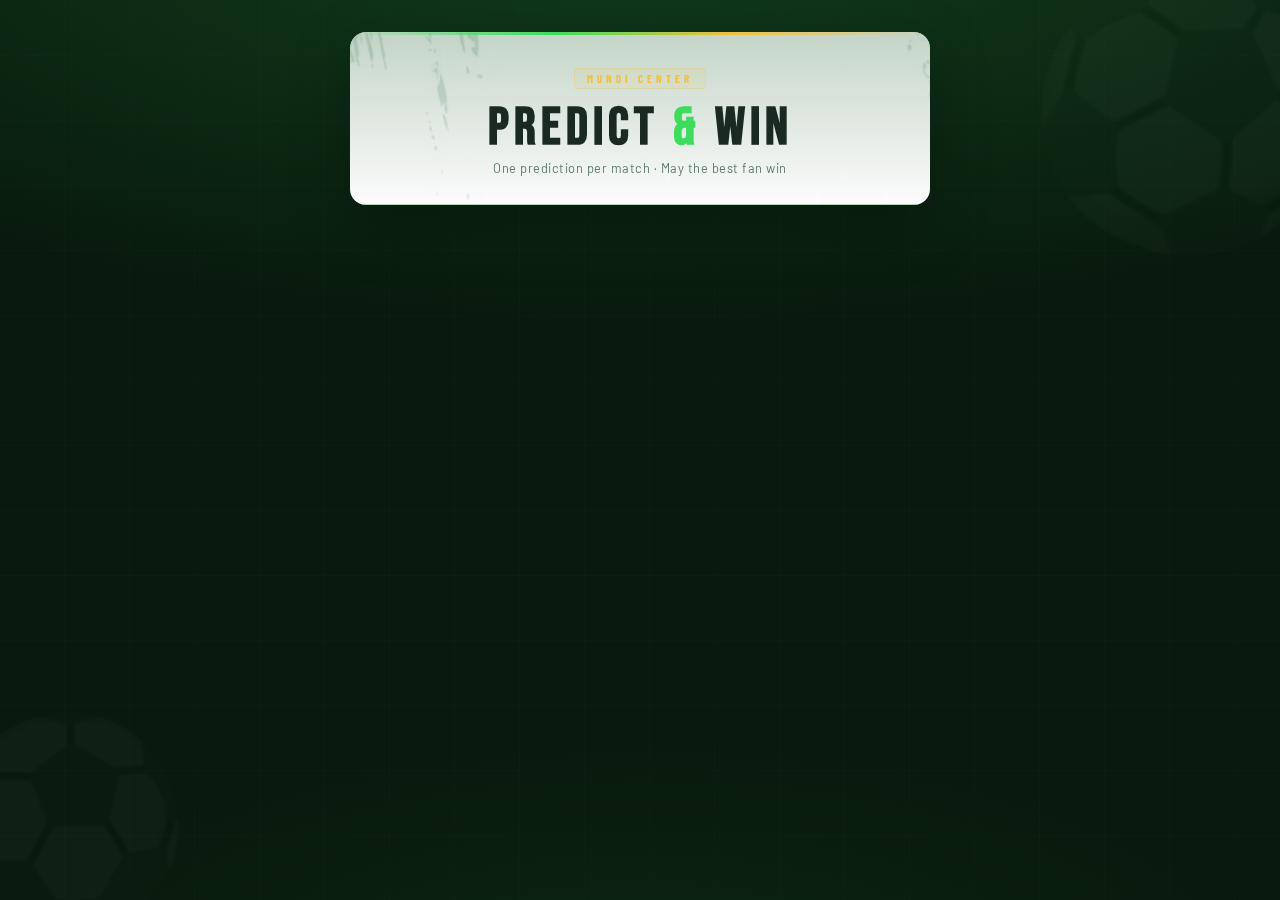
<file: Predict - Win/index.html>
<!DOCTYPE html>
<html lang="en">
  <head>
    <meta charset="UTF-8">
    <meta name="viewport" content="width=device-width, initial-scale=1">
    <title>Mundi Predict & Win</title>
    <link rel="preconnect" href="https://fonts.googleapis.com">
    <link rel="preconnect" href="https://fonts.gstatic.com" crossorigin>
    <link href="https://fonts.googleapis.com/css2?family=Bebas+Neue&family=Barlow:ital,wght@0,400;0,500;0,600;0,700;1,400&family=Barlow+Condensed:wght@500;600;700&display=swap" rel="stylesheet">
    <link rel="stylesheet" href="./styles.css">
  </head>
  <body>
 
    <!-- Background decoration -->
    <div class="bg-deco" aria-hidden="true">
      <div class="bg-ball bg-ball--1">⚽</div>
      <div class="bg-ball bg-ball--2">⚽</div>
    </div>
 
    <div class="container" role="main">
 
      <!-- ── HEADER ── -->
      <header class="header">
        <div class="header__badge">MUNDI CENTER</div>
        <h1 class="header__title">PREDICT <span class="accent">&amp;</span> WIN</h1>
        <!-- matchLabel intentionally removed — match name is admin-only info -->
        <p class="header__subtitle">One prediction per match · May the best fan win</p>
        <div id="countdown" class="countdown" role="timer" aria-live="polite"></div>
      </header>
 
      <!-- ── STATUS: No active match ── -->
      <div id="noMatchMsg" class="status-screen hidden" role="alert">
        <div class="status-screen__icon">⚠️</div>
        <h2 class="status-screen__title">No Match Selected</h2>
        <p class="status-screen__body">Please use the specific link provided to you for this match.</p>
      </div>
 
      <!-- ── STATUS: Already submitted ── -->
      <div id="alreadySubmitted" class="status-screen hidden" role="alert">
        <div class="status-screen__icon">✅</div>
        <h2 class="status-screen__title">You're In!</h2>
        <p class="status-screen__body">Your prediction has been locked in. Check back after the match to see if you won!</p>
        <div class="status-screen__tag">Good luck 🍀</div>
      </div>
 
      <!-- ── STATUS: Predictions closed (match started) ── -->
      <div id="closedMsg" class="status-screen hidden" role="alert">
        <div class="status-screen__icon">⛔</div>
        <h2 class="status-screen__title">Predictions Closed</h2>
        <p class="status-screen__body">The match has started. No more entries are being accepted.</p>
      </div>
 
      <!-- ── STATUS: Match ended / no current match ── -->
      <div id="matchEndedMsg" class="status-screen hidden" role="alert">
        <div class="status-screen__icon">🏁</div>
        <h2 class="status-screen__title">No Active Match</h2>
        <p class="status-screen__body">There is no active prediction window right now. Stay tuned for the next match!</p>
        <div class="status-screen__tag">See you next match 🎯</div>
      </div>
 
      <!-- ── PREDICTION FORM ── -->
      <form id="predictionForm" class="hidden" novalidate>
 
        <!-- Section 1: Your Details -->
        <section class="form-section">
          <h2 class="section-title">
            <span class="section-title__icon">👤</span>Your Details
          </h2>
 
          <div class="field">
            <label class="field__label" for="name">Full Name</label>
            <input class="field__input" type="text" id="name"
              placeholder="e.g. John Doe"
              autocomplete="name" maxlength="100" required>
            <span class="field__error" id="name-error"></span>
          </div>
 
          <div class="field">
            <label class="field__label" for="email">Email Address</label>
            <input class="field__input" type="email" id="email"
              placeholder="e.g. john@email.com"
              autocomplete="email" maxlength="150" required>
            <span class="field__error" id="email-error"></span>
          </div>
 
          <div class="field">
            <label class="field__label" for="phone">Phone Number</label>
            <input class="field__input" type="tel" id="phone"
              placeholder="e.g. +250 781 212 121"
              autocomplete="tel" maxlength="20" required>
            <span class="field__error" id="phone-error"></span>
          </div>
        </section>
 
        <!-- Section 2: The Match -->
        <section class="form-section">
          <h2 class="section-title">
            <span class="section-title__icon">🏟️</span>The Match
          </h2>
          <p class="section-hint">Type in the exact team names you want to predict on.</p>
 
          <div class="teams-row">
            <div class="field">
              <label class="field__label" for="teamA">Home Team</label>
              <input class="field__input" type="text" id="teamA"
                placeholder="e.g. Liverpool" maxlength="60" required>
              <span class="field__error" id="teamA-error"></span>
            </div>
            <div class="vs-badge">VS</div>
            <div class="field">
              <label class="field__label" for="teamB">Away Team</label>
              <input class="field__input" type="text" id="teamB"
                placeholder="e.g. PSG" maxlength="60" required>
              <span class="field__error" id="teamB-error"></span>
            </div>
          </div>
        </section>
 
        <!-- Section 3: First Half -->
        <section class="form-section">
          <h2 class="section-title">
            <span class="section-title__icon">🕐</span>First Half
          </h2>
 
          <div class="field">
            <label class="field__label">Who will be leading at half time?</label>
            <div class="radio-group" role="radiogroup" aria-label="First half leader">
              <label class="radio-card">
                <input type="radio" name="fhLeader" value="home" required>
                <span class="radio-card__inner">
                  <span class="radio-card__dot"></span>
                  <span id="fhHomeLabel" class="radio-card__text">Home Team</span>
                </span>
              </label>
              <label class="radio-card">
                <input type="radio" name="fhLeader" value="away">
                <span class="radio-card__inner">
                  <span class="radio-card__dot"></span>
                  <span id="fhAwayLabel" class="radio-card__text">Away Team</span>
                </span>
              </label>
              <label class="radio-card">
                <input type="radio" name="fhLeader" value="Draw">
                <span class="radio-card__inner">
                  <span class="radio-card__dot"></span>
                  <span class="radio-card__text">Draw</span>
                </span>
              </label>
            </div>
            <span class="field__error" id="fhLeader-error"></span>
          </div>
 
          <div class="field">
            <label class="field__label" for="fhGoals">Total goals in the first half?</label>
            <div class="number-input-wrap">
              <button type="button" class="num-btn"
                data-target="fhGoals" data-action="dec" aria-label="Decrease">−</button>
              <input class="field__input field__input--number"
                type="number" id="fhGoals" value="0" min="0" max="20" required>
              <button type="button" class="num-btn"
                data-target="fhGoals" data-action="inc" aria-label="Increase">+</button>
            </div>
            <span class="field__error" id="fhGoals-error"></span>
          </div>
        </section>
 
        <!-- Section 4: Second Half -->
        <section class="form-section form-section--alt">
          <h2 class="section-title">
            <span class="section-title__icon">🕑</span>Second Half
          </h2>
 
          <div class="field">
            <label class="field__label">Who will be leading at full time?</label>
            <div class="radio-group" role="radiogroup" aria-label="Second half leader">
              <label class="radio-card">
                <input type="radio" name="shLeader" value="home" required>
                <span class="radio-card__inner">
                  <span class="radio-card__dot"></span>
                  <span id="shHomeLabel" class="radio-card__text">Home Team</span>
                </span>
              </label>
              <label class="radio-card">
                <input type="radio" name="shLeader" value="away">
                <span class="radio-card__inner">
                  <span class="radio-card__dot"></span>
                  <span id="shAwayLabel" class="radio-card__text">Away Team</span>
                </span>
              </label>
              <label class="radio-card">
                <input type="radio" name="shLeader" value="Draw">
                <span class="radio-card__inner">
                  <span class="radio-card__dot"></span>
                  <span class="radio-card__text">Draw</span>
                </span>
              </label>
            </div>
            <span class="field__error" id="shLeader-error"></span>
          </div>
 
          <div class="field">
            <label class="field__label" for="shGoals">Total goals in the second half?</label>
            <div class="number-input-wrap">
              <button type="button" class="num-btn"
                data-target="shGoals" data-action="dec" aria-label="Decrease">−</button>
              <input class="field__input field__input--number"
                type="number" id="shGoals" value="0" min="0" max="20" required>
              <button type="button" class="num-btn"
                data-target="shGoals" data-action="inc" aria-label="Increase">+</button>
            </div>
            <span class="field__error" id="shGoals-error"></span>
          </div>
        </section>
 
        <!-- Section 5: Final Result -->
        <section class="form-section">
          <h2 class="section-title">
            <span class="section-title__icon">🏆</span>Final Result
          </h2>
          <p class="section-hint">Who takes the win at the final whistle?</p>
 
          <div class="field">
            <div class="radio-group radio-group--winner"
              role="radiogroup" aria-label="Match winner">
              <label class="radio-card radio-card--large">
                <input type="radio" name="winner" value="home" required>
                <span class="radio-card__inner">
                  <span class="radio-card__dot"></span>
                  <span id="winnerHomeLabel" class="radio-card__text">Home Team</span>
                  <span class="radio-card__sub">Wins</span>
                </span>
              </label>
              <label class="radio-card radio-card--large">
                <input type="radio" name="winner" value="away">
                <span class="radio-card__inner">
                  <span class="radio-card__dot"></span>
                  <span id="winnerAwayLabel" class="radio-card__text">Away Team</span>
                  <span class="radio-card__sub">Wins</span>
                </span>
              </label>
              <label class="radio-card radio-card--large">
                <input type="radio" name="winner" value="Draw">
                <span class="radio-card__inner">
                  <span class="radio-card__dot"></span>
                  <span class="radio-card__text">Draw</span>
                  <span class="radio-card__sub">Full Time</span>
                </span>
              </label>
            </div>
            <span class="field__error" id="winner-error"></span>
          </div>
        </section>
 
        <!-- Submit -->
        <div class="submit-area">
          <button type="submit" id="submitBtn" class="submit-btn">
            <span class="submit-btn__text">Submit My Prediction</span>
            <span class="submit-btn__icon" aria-hidden="true">→</span>
          </button>
          <div id="msg" class="form-msg" role="alert" aria-live="polite"></div>
        </div>
 
      </form>
    </div>
 
    <script src="./script.js"></script>
  </body>
</html>
</file>
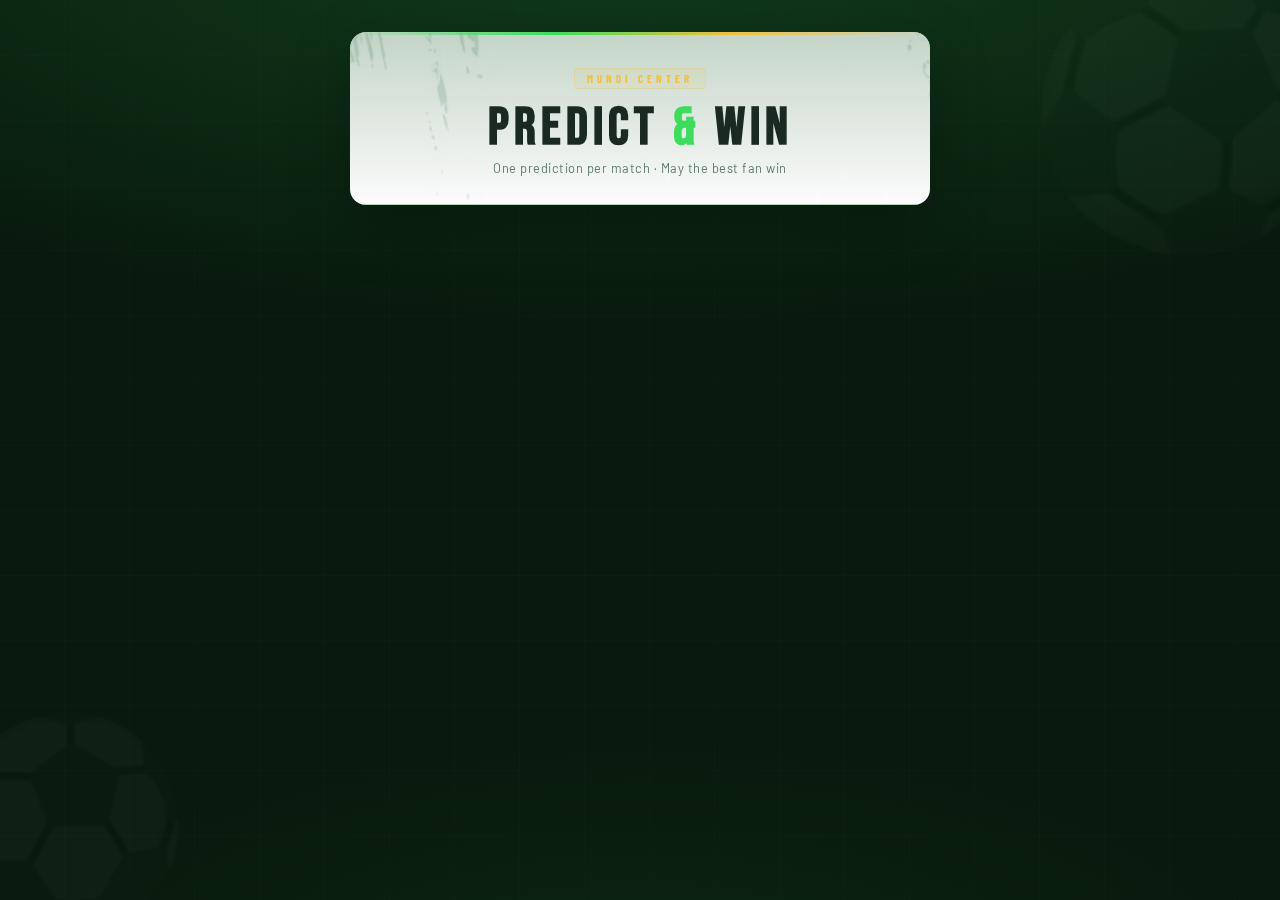
<file: predict-win/index.html>
<!DOCTYPE html>
<html lang="en">
  <head>
    <meta charset="UTF-8">
    <meta name="viewport" content="width=device-width, initial-scale=1">
 
    <!-- FIX ln 8: removed meta[name=theme-color] — not supported by Firefox -->
    <meta name="description" content="Mundi Center — Predict the match result and win!">
 
    <title>Mundi Predict &amp; Win</title>
 
    <link rel="preconnect" href="https://fonts.googleapis.com">
    <link rel="preconnect" href="https://fonts.gstatic.com" crossorigin>
    <link href="https://fonts.googleapis.com/css2?family=Bebas+Neue&family=Barlow:ital,wght@0,400;0,500;0,600;0,700;1,400&family=Barlow+Condensed:wght@500;600;700&display=swap" rel="stylesheet">
    <link rel="stylesheet" href="./styles.css">
  </head>
  <body>
 
    <div class="bg-deco" aria-hidden="true">
      <div class="bg-ball bg-ball--1">⚽</div>
      <div class="bg-ball bg-ball--2">⚽</div>
    </div>
 
    <div class="container" role="main">
 
      <!-- ── HEADER ── -->
      <header class="header">
        <div class="header__badge">MUNDI CENTER</div>
        <h1 class="header__title">PREDICT <span class="accent">&amp;</span> WIN</h1>
 
        <!-- Team names + league set by admin, displayed here -->
        <div id="matchInfo" class="header__match-info hidden">
          <div id="matchLeague" class="header__league"></div>
          <div class="header__teams">
            <span id="headerTeamA"></span>
            <span class="vs">VS</span>
            <span id="headerTeamB"></span>
          </div>
        </div>
 
        <p class="header__subtitle">One prediction per match · May the best fan win</p>
        <div id="countdown" class="countdown" role="timer" aria-live="polite"></div>
      </header>
 
      <!-- ── STATUS: No active match ── -->
      <div id="noMatchMsg" class="status-screen hidden" role="alert">
        <div class="status-screen__icon">⚠️</div>
        <h2 class="status-screen__title">No Active Match</h2>
        <p class="status-screen__body">There is no prediction window open right now. Check back when the next match is announced!</p>
      </div>
 
      <!-- ── STATUS: Already submitted ── -->
      <div id="alreadySubmitted" class="status-screen hidden" role="alert">
        <div class="status-screen__icon">✅</div>
        <h2 class="status-screen__title">You're In!</h2>
        <p class="status-screen__body">Your prediction has been locked in. Check back after the match to see if you won!</p>
        <div class="status-screen__tag">Good luck 🍀</div>
      </div>
 
      <!-- ── STATUS: Predictions closed ── -->
      <div id="closedMsg" class="status-screen hidden" role="alert">
        <div class="status-screen__icon">⛔</div>
        <h2 class="status-screen__title">Predictions Closed</h2>
        <p class="status-screen__body">The match has started. No more entries are being accepted.</p>
      </div>
 
      <!-- ── STATUS: Match ended ── -->
      <div id="matchEndedMsg" class="status-screen hidden" role="alert">
        <div class="status-screen__icon">🏁</div>
        <h2 class="status-screen__title">No Active Match</h2>
        <p class="status-screen__body">There is no active prediction window right now. Stay tuned for the next match!</p>
        <div class="status-screen__tag">See you next match 🎯</div>
      </div>
 
      <!-- ── PREDICTION FORM ── -->
      <form id="predictionForm" class="hidden" novalidate>
 
        <!-- Section 1: Your Details -->
        <section class="form-section">
          <h2 class="section-title">
            <span class="section-title__icon">👤</span>Your Details
          </h2>
 
          <div class="field">
            <label class="field__label" for="name">Full Name</label>
            <input class="field__input" type="text" id="name"
              placeholder="e.g. John Doe"
              autocomplete="name" maxlength="100" required>
            <span class="field__error" id="name-error"></span>
          </div>
 
          <div class="field">
            <label class="field__label" for="email">Email Address</label>
            <input class="field__input" type="email" id="email"
              placeholder="e.g. john@email.com"
              autocomplete="email" maxlength="150" required>
            <span class="field__error" id="email-error"></span>
          </div>
 
          <div class="field">
            <label class="field__label" for="phone">Phone Number</label>
            <input class="field__input" type="tel" id="phone"
              placeholder="e.g. +250 781 212 121"
              autocomplete="tel" maxlength="20" required>
            <span class="field__error" id="phone-error"></span>
          </div>
        </section>
 
        <!-- Section 2: The Match (read-only — set by admin) -->
        <section class="form-section">
          <h2 class="section-title">
            <span class="section-title__icon">🏟️</span>The Match
          </h2>
 
          <!-- Teams displayed from admin data — user cannot edit -->
          <div class="match-display">
            <div class="match-display__team">
              <span class="match-display__team-label">Home</span>
              <div id="displayTeamA" class="match-display__team-name">—</div>
            </div>
            <div class="match-display__vs">VS</div>
            <div class="match-display__team">
              <span class="match-display__team-label">Away</span>
              <div id="displayTeamB" class="match-display__team-name">—</div>
            </div>
          </div>
 
          <!-- Hidden inputs carry team values to the submit handler -->
          <input type="hidden" id="teamA">
          <input type="hidden" id="teamB">
        </section>
 
        <!-- Section 3: First Half -->
        <section class="form-section">
          <h2 class="section-title">
            <span class="section-title__icon">🕐</span>First Half
          </h2>
 
          <div class="field">
            <label class="field__label">Who will be leading at half time?</label>
            <div class="radio-group" role="radiogroup" aria-label="First half leader">
              <label class="radio-card">
                <input type="radio" name="fhLeader" value="home" required>
                <span class="radio-card__inner">
                  <span class="radio-card__dot"></span>
                  <span id="fhHomeLabel" class="radio-card__text">Home Team</span>
                </span>
              </label>
              <label class="radio-card">
                <input type="radio" name="fhLeader" value="away">
                <span class="radio-card__inner">
                  <span class="radio-card__dot"></span>
                  <span id="fhAwayLabel" class="radio-card__text">Away Team</span>
                </span>
              </label>
              <label class="radio-card">
                <input type="radio" name="fhLeader" value="Draw">
                <span class="radio-card__inner">
                  <span class="radio-card__dot"></span>
                  <span class="radio-card__text">Draw</span>
                </span>
              </label>
            </div>
            <span class="field__error" id="fhLeader-error"></span>
          </div>
 
          <div class="field">
            <label class="field__label" for="fhGoals">Total goals in the first half?</label>
            <div class="number-input-wrap">
              <button type="button" class="num-btn"
                data-target="fhGoals" data-action="dec" aria-label="Decrease">−</button>
              <input class="field__input field__input--number"
                type="number" id="fhGoals" value="0" min="0" max="20" required>
              <button type="button" class="num-btn"
                data-target="fhGoals" data-action="inc" aria-label="Increase">+</button>
            </div>
            <span class="field__error" id="fhGoals-error"></span>
          </div>
        </section>
 
        <!-- Section 4: Second Half -->
        <section class="form-section form-section--alt">
          <h2 class="section-title">
            <span class="section-title__icon">🕑</span>Second Half
          </h2>
 
          <div class="field">
            <label class="field__label">Who will be leading at full time?</label>
            <div class="radio-group" role="radiogroup" aria-label="Second half leader">
              <label class="radio-card">
                <input type="radio" name="shLeader" value="home" required>
                <span class="radio-card__inner">
                  <span class="radio-card__dot"></span>
                  <span id="shHomeLabel" class="radio-card__text">Home Team</span>
                </span>
              </label>
              <label class="radio-card">
                <input type="radio" name="shLeader" value="away">
                <span class="radio-card__inner">
                  <span class="radio-card__dot"></span>
                  <span id="shAwayLabel" class="radio-card__text">Away Team</span>
                </span>
              </label>
              <label class="radio-card">
                <input type="radio" name="shLeader" value="Draw">
                <span class="radio-card__inner">
                  <span class="radio-card__dot"></span>
                  <span class="radio-card__text">Draw</span>
                </span>
              </label>
            </div>
            <span class="field__error" id="shLeader-error"></span>
          </div>
 
          <div class="field">
            <label class="field__label" for="shGoals">Total goals in the second half?</label>
            <div class="number-input-wrap">
              <button type="button" class="num-btn"
                data-target="shGoals" data-action="dec" aria-label="Decrease">−</button>
              <input class="field__input field__input--number"
                type="number" id="shGoals" value="0" min="0" max="20" required>
              <button type="button" class="num-btn"
                data-target="shGoals" data-action="inc" aria-label="Increase">+</button>
            </div>
            <span class="field__error" id="shGoals-error"></span>
          </div>
        </section>
 
        <!-- Section 5: Final Result -->
        <section class="form-section">
          <h2 class="section-title">
            <span class="section-title__icon">🏆</span>Final Result
          </h2>
          <p class="section-hint">Who takes the win at the final whistle?</p>
 
          <div class="field">
            <div class="radio-group radio-group--winner"
              role="radiogroup" aria-label="Match winner">
              <label class="radio-card radio-card--large">
                <input type="radio" name="winner" value="home" required>
                <span class="radio-card__inner">
                  <span class="radio-card__dot"></span>
                  <span id="winnerHomeLabel" class="radio-card__text">Home Team</span>
                  <span class="radio-card__sub">Wins</span>
                </span>
              </label>
              <label class="radio-card radio-card--large">
                <input type="radio" name="winner" value="away">
                <span class="radio-card__inner">
                  <span class="radio-card__dot"></span>
                  <span id="winnerAwayLabel" class="radio-card__text">Away Team</span>
                  <span class="radio-card__sub">Wins</span>
                </span>
              </label>
              <label class="radio-card radio-card--large">
                <input type="radio" name="winner" value="Draw">
                <span class="radio-card__inner">
                  <span class="radio-card__dot"></span>
                  <span class="radio-card__text">Draw</span>
                  <span class="radio-card__sub">Full Time</span>
                </span>
              </label>
            </div>
            <span class="field__error" id="winner-error"></span>
          </div>
        </section>
 
        <!-- Submit -->
        <div class="submit-area">
          <button type="submit" id="submitBtn" class="submit-btn">
            <span class="submit-btn__text">Submit My Prediction</span>
            <span class="submit-btn__icon" aria-hidden="true">→</span>
          </button>
          <div id="msg" class="form-msg" role="alert" aria-live="polite"></div>
        </div>
 
      </form>
    </div>
 
    <script src="./script.js?v=3"></script>
  </body>
</html>
</file>
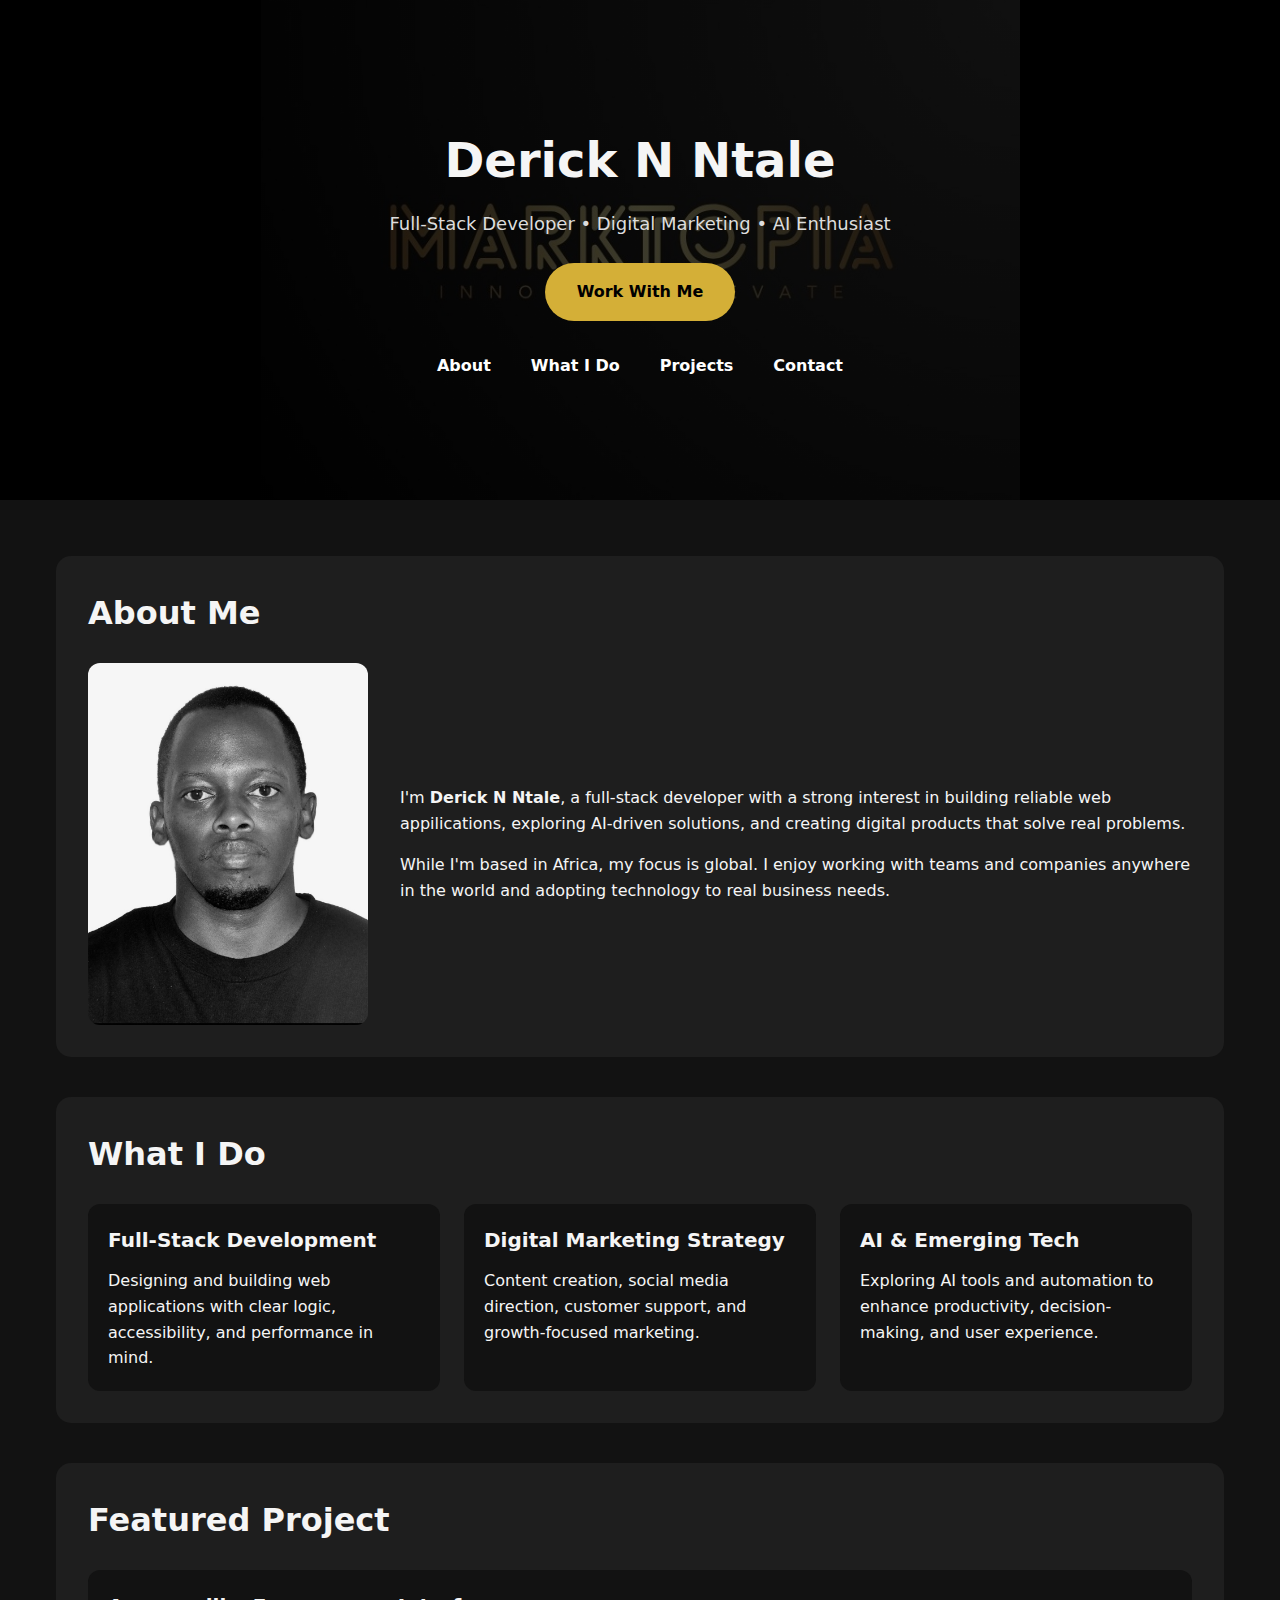
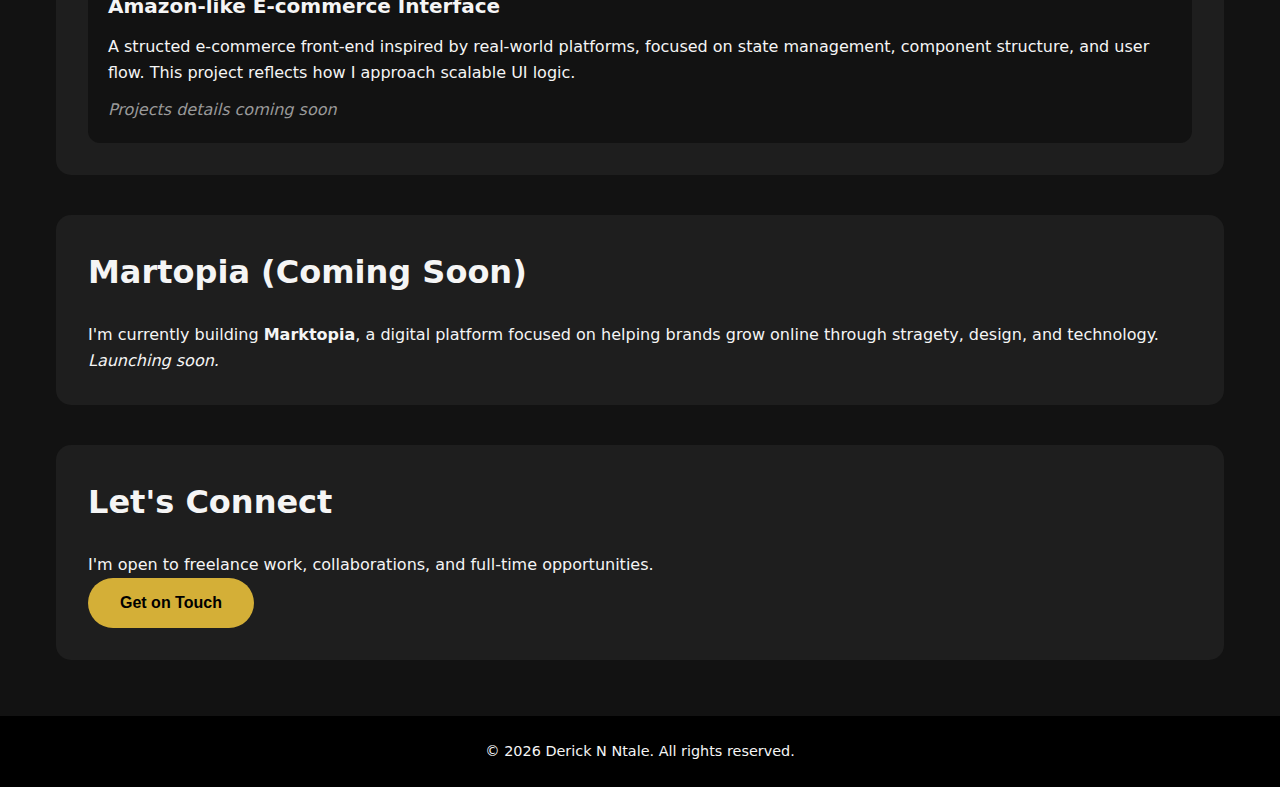
<file: Marktopia.html>
<!DOCTYPE html>
<html lang="en">
<head>
    <meta charset="UTF-8">
    <meta name="viewport" content="width=device-width, initial-scale=1.0">
    <meta name="description" content="Derick Ntale is a Full-Stack developer focused on building reliable web application with real business logic. Based in Africa, working globally.">
    <meta name="author" content="Derick N Ntale">
    
    <meta property="og:title" content="Derick N Ntale | Full-Stack Developer">
    <meta property="og:description" content="Building reliable web application with real business logic. Open to global opportunities.">
    <meta property="og:type" content="website">
    <meta property="og:image" content="images/og-image.jpg">
    
    <title>Derick N Ntale | Full-Stack Developer</title>
    
    <link rel="preload" href="Marktopia.css" as="style">
    <link rel="stylesheet" href="Marktopia.css">
    <link rel="preload" href="images/Profile-pic.jpeg" as="image">
</head>
<body>
    <a href="#main" class="skip-link">Skip to content</a>

    <header class="hero">
        <div class="hero-content">
            <h1>Derick N Ntale</h1>
            <p>Full-Stack Developer • Digital Marketing • AI Enthusiast</p>

            <a href="#contact" class="cta-btn">Work With Me</a>

            <nav aria-label="Primary navigation">
                <ul class="menu">
                    <li><a href="#about">About</a></li>
                    <li><a href="#skills">What I Do</a></li>
                    <li><a href="#projects">Projects</a></li>
                    <li><a href="#contact">Contact</a></li>
                </ul>
            </nav>
        </div>
    </header>

    <main id="main">
        <section id="about">
            <h2>About Me</h2>

            <div class="about-container">
                <img
                    src="images/Profile-pic.jpeg"
                    alt="Derick N Ntale portrait"
                    class="profile-pic"
                    width="350"
                    height="453"
                    loading="lazy"
                >
                <div class="about-text">
                    <p>
                        I'm <strong>Derick N Ntale</strong>, a full-stack developer with a strong interest in building reliable web appilications, exploring AI-driven solutions, and creating digital products that solve real problems.
                    </p>
                    <p>
                        While I'm based in Africa, my focus is global. I enjoy working with teams and companies anywhere in the world and adopting technology to real business needs. 
                    </p>
                </div>
            </div>
        </section>

        <section id="skills">
            <h2>What I Do</h2>

            <div class="card-grid">
                <article class="card">
                    <h3>Full-Stack Development</h3>
                    <p>Designing and building web applications with clear logic, accessibility, and performance in mind.</p>
                </article>

                <article class="card">
                    <h3>Digital Marketing Strategy</h3>
                    <p>Content creation, social media direction, customer support, and growth-focused marketing.</p>
                </article>

                <article class="card">
                    <h3>AI &amp; Emerging Tech</h3>
                    <p>Exploring AI tools and automation to enhance productivity, decision-making, and user experience.</p>
                </article>
            </div>
        </section>

        <section id="projects">
            <h2>Featured Project</h2>

            <article class="card">
                <h3>Amazon-like E-commerce Interface</h3>
                <p>
                    A structed e-commerce front-end inspired by real-world platforms, focused on state management, component structure, and user flow. This project reflects how I approach scalable UI logic.
                </p>

                <p>
                    <span class="coming-soon">
                        Projects details coming soon
                    </span>
                </p>
            </article>
        </section>

        <section id="marktopia">
            <h2>Martopia (Coming Soon)</h2>
            <p>
                I'm currently building <strong>Marktopia</strong>, a digital platform focused on helping brands grow online through stragety, design, and technology.
            </p>
            <p><em>Launching soon.</em></p>
        </section>

        <section id="contact">
            <h2>Let's Connect</h2>
            <p> I'm open to freelance work, collaborations, and full-time opportunities.</p>

            <button class="contact-cta" id="contact-toggle" aria-expanded="false" aria-controls="contact-details">
                Get on Touch
            </button>

            <div class="contact-details" id="contact-details" aria-hidden="true">
                <p>Tel: <a href="tel:+250786864031">+250786864031</a></p>
                <p>Email: <a href="mailto:ntalenderick@gmail.com">ntalenderick@gmail.com</a></p>
                <p>GitHub: <a href="https://github.com/Der324" target="_blank" rel="noopener noreferrer">github.com/Der324</a></p>
            </div>
        </section>
    </main>

    <footer>
        <p>&copy; 2026 Derick N Ntale. All rights reserved.</p>
    </footer>

    <script src="theme.js" defer></script>
</body>
</html>
</file>
<file: Predict - Win/styles.css>
@import url('https://fonts.googleapis.com/css2?family=Bebas+Neue&family=Barlow:ital,wght@0,400;0,500;0,600;0,700;1,400&family=Barlow+Condensed:wght@500;600;700&display=swap');
 
/* ════════════════════════════════════════
   CSS VARIABLES
════════════════════════════════════════ */
:root {
  --pitch-dark:    #081a0d;
  --pitch-deep:    #0c2613;
  --pitch-mid:     #113318;
  --pitch-green:   #1a5c2a;
  --accent-lime:   #3ddc5c;
  --accent-gold:   #f0c040;
  --accent-white:  #eef5ee;
  --text-body:     #c8deca;
  --text-muted:    #7aab82;
  --text-dim:      #4d7554;
  --border-faint:  rgba(61, 220, 92, 0.1);
  --border-mid:    rgba(61, 220, 92, 0.22);
  --border-strong: rgba(61, 220, 92, 0.45);
  --glow-lime:     rgba(61, 220, 92, 0.18);
  --glow-gold:     rgba(240, 192, 64, 0.18);
  --error-red:     #ff5a5a;
  --radius-sm:     6px;
  --radius-md:     10px;
  --radius-lg:     16px;
  --transition:    0.22s ease;
}
 
/* ════════════════════════════════════════
   RESET & BASE
════════════════════════════════════════ */
*, *::before, *::after {
  margin: 0;
  padding: 0;
  box-sizing: border-box;
}
 
html { scroll-behavior: smooth; }
 
body {
  font-family: 'Barlow', sans-serif;
  font-size: 15px;
  background-color: var(--pitch-dark);
  background-image:
    radial-gradient(ellipse 130% 70% at 50% -10%,
      rgba(26, 92, 42, 0.55) 0%, transparent 65%),
    radial-gradient(ellipse 90% 50% at 50% 110%,
      rgba(17, 51, 24, 0.4) 0%, transparent 55%),
    repeating-linear-gradient(
      0deg,
      transparent, transparent 64px,
      rgba(255, 255, 255, 0.013) 64px,
      rgba(255, 255, 255, 0.013) 65px),
    repeating-linear-gradient(
      90deg,
      transparent, transparent 64px,
      rgba(255, 255, 255, 0.013) 64px,
      rgba(255, 255, 255, 0.013) 65px);
  color: var(--text-body);
  min-height: 100vh;
  display: flex;
  align-items: flex-start;
  justify-content: center;
  padding: 32px 16px 64px;
  position: relative;
  overflow-x: hidden;
}
 
/* ════════════════════════════════════════
   BACKGROUND DECORATION
════════════════════════════════════════ */
.bg-deco {
  position: fixed;
  inset: 0;
  pointer-events: none;
  z-index: 0;
  overflow: hidden;
}
 
.bg-ball {
  position: absolute;
  font-size: 260px;
  opacity: 0.028;
  filter: blur(1px);
  user-select: none;
}
 
.bg-ball--1 {
  top: -60px;
  right: -70px;
  transform: rotate(15deg);
}
 
.bg-ball--2 {
  bottom: -40px;
  left: -60px;
  transform: rotate(-20deg);
  font-size: 200px;
}
 
/* ════════════════════════════════════════
   CONTAINER  (single definition — no duplicate)
════════════════════════════════════════ */
.container {
  color: #1f2f26;
  position: relative;
  z-index: 1;
  width: 100%;
  max-width: 580px;

  background:   linear-gradient(rgba(255,255,255,0.75), rgba(255,255,255,0.75)),
  url("./images/brush-bg.jpg") center/cover no-repeat;
    

  border-radius: var(--radius-lg);
  overflow: hidden;

  box-shadow:
    0 20px 60px rgba(0, 0, 0, 0.25),
    inset 0 1px 0 rgba(255,255,255,0.6);

  animation: slideUp 0.5s cubic-bezier(0.22, 1, 0.36, 1) both;
}
/* ════════════════════════════════════════
   HEADER
════════════════════════════════════════ */
.header {
  text-align: center;
  padding: 36px 40px 28px;
  position: relative;
  background: linear-gradient(
    180deg, rgba(26, 92, 42, 0.25) 0%, transparent 100%);
  border-bottom: 1px solid var(--border-faint);
}
 
.header::before {
  content: '';
  position: absolute;
  top: 0; left: 0; right: 0;
  height: 3px;
  background: linear-gradient(
    90deg,
    transparent,
    var(--accent-lime) 35%,
    var(--accent-gold) 65%,
    transparent);
  border-radius: var(--radius-lg) var(--radius-lg) 0 0;
}
 
.header__badge {
  display: inline-block;
  font-family: 'Barlow Condensed', sans-serif;
  font-size: 0.68rem;
  font-weight: 700;
  letter-spacing: 4px;
  color: var(--accent-gold);
  background: rgba(240, 192, 64, 0.1);
  border: 1px solid rgba(240, 192, 64, 0.25);
  border-radius: 3px;
  padding: 3px 12px;
  margin-bottom: 12px;
  text-transform: uppercase;
}
 
.header__title {
  font-family: 'Bebas Neue', sans-serif;
  font-size: 3.4rem;
  letter-spacing: 5px;
  color: #1a2a22;
  line-height: 1;
  text-shadow: none;
}
 
.header__title .accent { color: var(--accent-lime); }
 
.header__match {
  font-family: 'Barlow Condensed', sans-serif;
  font-size: 1.05rem;
  font-weight: 700;
  letter-spacing: 3px;
  text-transform: uppercase;
  color: #2e7d32;
  margin-top: 8px;
  min-height: 1.4em;
  text-shadow: none;
}
 
.header__subtitle {
  color: #5f7c6c;
  font-size: 0.8rem;
  letter-spacing: 0.5px;
  margin-top: 5px;
}
 
/* ── Countdown (fully styled — was missing before) ── */
.countdown {
  display: inline-flex;
  align-items: center;
  gap: 6px;
  font-family: 'Barlow Condensed', sans-serif;
  font-size: 0.88rem;
  font-weight: 700;
  letter-spacing: 1.5px;
  color: var(--accent-lime);
  background: rgba(61, 220, 92, 0.07);
  border: 1px solid var(--border-mid);
  border-radius: var(--radius-sm);
  padding: 6px 16px;
  margin-top: 14px;
  text-shadow: 0 0 10px rgba(61, 220, 92, 0.5);
  animation: timerPulse 2s ease-in-out infinite;
}
 
.countdown:empty { display: none; }
 
@keyframes timerPulse {
  0%, 100% { opacity: 1; box-shadow: 0 0 0 0 rgba(61, 220, 92, 0); }
  50%       { opacity: 0.75; box-shadow: 0 0 14px 2px rgba(61, 220, 92, 0.1); }
}
 
/* ════════════════════════════════════════
   STATUS SCREENS
════════════════════════════════════════ */
.status-screen {
  display: flex;
  flex-direction: column;
  align-items: center;
  text-align: center;
  padding: 56px 40px 60px;
  gap: 12px;
}
 
.status-screen__icon {
  font-size: 3.8rem;
  filter: drop-shadow(0 0 16px rgba(61, 220, 92, 0.35));
}
 
.status-screen__title {
  font-family: 'Bebas Neue', sans-serif;
  font-size: 2.1rem;
  letter-spacing: 3px;
  color: #2e7d32;
}
 
.status-screen__body {
  color: #5f7c6c;
  font-size: 0.9rem;
  line-height: 1.65;
  max-width: 300px;
}
 
.status-screen__tag {
  font-family: 'Barlow Condensed', sans-serif;
  font-size: 0.85rem;
  font-weight: 600;
  letter-spacing: 2px;
  color: var(--accent-gold);
  background: rgba(240, 192, 64, 0.08);
  border: 1px solid rgba(240, 192, 64, 0.2);
  border-radius: var(--radius-sm);
  padding: 5px 16px;
  margin-top: 6px;
}
.field_input {
  background: #ffffff;
  color: #1c2b22;
  border: 1px solid #dce5dc;
}
 
/* ════════════════════════════════════════
   FORM
════════════════════════════════════════ */
#predictionForm { padding: 8px 36px 36px; }
 
.form-section {
  padding: 24px 0;
  border-bottom: 1px solid var(--border-faint);
  animation: fadeSection 0.4s ease both;
}
 
.form-section:last-of-type { border-bottom: none; }
 
.form-section--alt {
  background: rgba(61, 220, 92, 0.02);
  margin: 0 -36px;
  padding: 24px 36px;
  border-top: 1px solid var(--border-faint);
  border-bottom: 1px solid var(--border-faint);
}
 
@keyframes fadeSection {
  from { opacity: 0; transform: translateY(10px); }
  to   { opacity: 1; transform: translateY(0); }
}
 
.section-title {
  display: flex;
  align-items: center;
  gap: 10px;
  font-family: 'Barlow Condensed', sans-serif;
  font-size: 0.8rem;
  font-weight: 700;
  letter-spacing: 3px;
  text-transform: uppercase;
  color: var(--accent-lime);
  margin-bottom: 18px;
}
 
.section-title__icon { font-size: 1.1rem; }
 
.section-title::after {
  content: '';
  flex: 1;
  height: 1px;
  background: linear-gradient(90deg, var(--border-mid), transparent);
}
 
.section-hint {
  font-size: 0.8rem;
  color: var(--text-dim);
  font-style: italic;
  margin-top: -10px;
  margin-bottom: 14px;
}
 
/* ════════════════════════════════════════
   FIELDS & INPUTS
════════════════════════════════════════ */
.field { margin-bottom: 14px; }
.field:last-child { margin-bottom: 0; }
 
.field__label {
  display: block;
  font-size: 0.75rem;
  font-weight: 600;
  letter-spacing: 1px;
  text-transform: uppercase;
  color: #5f7c6c;
  margin-bottom: 7px;
}
 
.field__input {
  width: 100%;
  padding: 12px 15px;
  background: #ffffff;
  border: 1px solid #d6e2d8;
  border-radius: var(--radius-sm);
  color: #1f2f26;
  font-family: 'Barlow', sans-serif;
  font-size: 0.95rem;
  transition:
    border-color var(--transition),
    box-shadow var(--transition),
    background var(--transition);
  outline: none;
  -webkit-appearance: none;
}
 
.field__input::placeholder {
  color: var(--text-dim);
  font-style: italic;
}
 
.field__input:hover:not(:focus) {
  border-color: rgba(61, 220, 92, 0.28);
}
 
.field__input:focus {
  border-color: #3ddc5c;
  background: #ffffff;
  box-shadow: 0 0 0 3px rgba(61, 220, 92, 0.15);
}
 
.field__input.is-error {
  border-color: var(--error-red);
  box-shadow: 0 0 0 3px rgba(255, 90, 90, 0.1);
}
 
.field__error {
  display: block;
  font-size: 0.73rem;
  color: var(--error-red);
  margin-top: 5px;
  min-height: 1em;
  font-weight: 500;
  letter-spacing: 0.3px;
}
 
/* ════════════════════════════════════════
   TEAMS ROW
════════════════════════════════════════ */
.teams-row {
  display: grid;
  grid-template-columns: 1fr auto 1fr;
  align-items: end;
  gap: 12px;
}
 
.vs-badge {
  font-family: 'Bebas Neue', sans-serif;
  font-size: 1.5rem;
  letter-spacing: 2px;
  color: var(--accent-gold);
  text-align: center;
  padding-bottom: 11px;
  text-shadow: 0 0 14px var(--glow-gold);
}
 
/* ════════════════════════════════════════
   RADIO CARDS
════════════════════════════════════════ */
.radio-group {
  display: flex;
  gap: 8px;
  flex-wrap: wrap;
}
 
.radio-group--winner { gap: 10px; }
 
.radio-card {
  flex: 1;
  min-width: 90px;
  cursor: pointer;
}
 
/* Hide native radio visually */
.radio-card input[type="radio"] {
  position: absolute;
  opacity: 0;
  width: 0;
  height: 0;
}
 
.radio-card__inner {
  display: flex;
  align-items: center;
  gap: 8px;
  padding: 11px 13px;
  background: #ffffff;
  border: 1px solid #d6e2d8;
  border-radius: var(--radius-sm);
  transition: all var(--transition);
  cursor: pointer;
  position: relative;
  overflow: hidden;
  user-select: none;
}
 
.radio-card__inner::after {
  content: '';
  position: absolute;
  inset: 0;
  background: linear-gradient(135deg, rgba(61, 220, 92, 0.06), transparent);
  opacity: 0;
  transition: opacity var(--transition);
}
 
.radio-card:hover .radio-card__inner {
  border-color: #3ddc5c;
  background: #f5faf6;
}
 
.radio-card:hover .radio-card__inner::after { opacity: 1; }
 
.radio-card__dot {
  width: 14px;
  height: 14px;
  border-radius: 50%;
  border: 2px solid rgba(61, 220, 92, 0.35);
  flex-shrink: 0;
  transition: all var(--transition);
  position: relative;
}
 
.radio-card__dot::after {
  content: '';
  position: absolute;
  top: 50%; left: 50%;
  width: 6px; height: 6px;
  border-radius: 50%;
  background: var(--accent-lime);
  transform: translate(-50%, -50%) scale(0);
  transition: transform 0.2s cubic-bezier(0.34, 1.56, 0.64, 1);
}
 
.radio-card__text {
  font-size: 0.85rem;
  font-weight: 600;
  color: #2c3e35;
  transition: color var(--transition);
  line-height: 1.2;
}
 
.radio-card__sub {
  font-size: 0.68rem;
  color: #7a9b88;
  letter-spacing: 0.5px;
  margin-left: auto;
  font-style: italic;
}
 
/* ── Checked state ── */
.radio-card input:checked + .radio-card__inner {
  border-color: #3ddc5c;
  background: #e8f7ed;
  box-shadow:
    0 0 14px rgba(61, 220, 92, 0.12),
    inset 0 1px 0 rgba(61, 220, 92, 0.08);
}
 
.radio-card input:checked + .radio-card__inner .radio-card__dot {
  border-color: var(--accent-lime);
  box-shadow: 0 0 6px rgba(61, 220, 92, 0.4);
}
 
.radio-card input:checked + .radio-card__inner .radio-card__dot::after {
  transform: translate(-50%, -50%) scale(1);
}
 
.radio-card input:checked + .radio-card__inner .radio-card__text {
  color: var(--accent-lime);
}
 
/* ── Large winner cards ── */
.radio-card--large .radio-card__inner {
  flex-direction: column;
  align-items: flex-start;
  gap: 4px;
  padding: 14px 16px;
}
 
.radio-card--large .radio-card__sub { margin-left: 0; font-size: 0.72rem; }
 
/* ════════════════════════════════════════
   NUMBER STEPPER
════════════════════════════════════════ */
.number-input-wrap {
  display: flex;
  align-items: center;
  max-width: 180px;
}
 
.num-btn {
  width: 40px;
  height: 44px;
  background: #f1f6f2;
  border: 1px solid #cfe3d5;
  color: #2e7d32;
  font-size: 1.3rem;
  font-weight: 700;
  cursor: pointer;
  transition: all var(--transition);
  flex-shrink: 0;
  display: flex;
  align-items: center;
  justify-content: center;
  line-height: 1;
}
 
.num-btn:first-child {
  border-radius: var(--radius-sm) 0 0 var(--radius-sm);
  border-right: none;
}
 
.num-btn:last-child {
  border-radius: 0 var(--radius-sm) var(--radius-sm) 0;
  border-left: none;
}
 
.num-btn:hover {
  background: #e3f3e9;
  color: #1b5e20;
}
 
.num-btn:active {
  background: rgba(61, 220, 92, 0.24);
  transform: scale(0.95);
}
 
.field__input--number {
  width: 80px;
  text-align: center;
  border-radius: 0;
  border-left: none;
  border-right: none;
  font-size: 1.1rem;
  font-weight: 700;
  padding: 12px 8px;
  -moz-appearance: textfield;
}
 
.field__input--number::-webkit-outer-spin-button,
.field__input--number::-webkit-inner-spin-button {
  -webkit-appearance: none;
}
 
/* ════════════════════════════════════════
   SUBMIT AREA
════════════════════════════════════════ */
.submit-area { padding-top: 28px; }
 
.submit-btn {
  width: 100%;
  display: flex;
  align-items: center;
  justify-content: center;
  gap: 10px;
  padding: 16px 24px;
  background: linear-gradient(135deg, var(--accent-lime) 0%, #2acc46 100%);
  color: #061a0a;
  font-family: 'Bebas Neue', sans-serif;
  font-size: 1.25rem;
  letter-spacing: 4px;
  border: none;
  border-radius: var(--radius-md);
  cursor: pointer;
  transition: all var(--transition);
  position: relative;
  overflow: hidden;
  box-shadow:
    0 4px 24px rgba(61, 220, 92, 0.28),
    inset 0 1px 0 rgba(255, 255, 255, 0.15);
}
 
/* Shimmer sweep on hover */
.submit-btn::before {
  content: '';
  position: absolute;
  top: 0;
  left: -100%;
  width: 60%;
  height: 100%;
  background: linear-gradient(
    90deg, transparent, rgba(255, 255, 255, 0.18), transparent);
  transform: skewX(-15deg);
  transition: left 0.5s ease;
}
 
.submit-btn:hover:not(:disabled)::before { left: 150%; }
 
.submit-btn:hover:not(:disabled) {
  background: linear-gradient(135deg, #52e86e 0%, var(--accent-lime) 100%);
  box-shadow:
    0 6px 32px rgba(61, 220, 92, 0.4),
    inset 0 1px 0 rgba(255, 255, 255, 0.2);
  transform: translateY(-2px);
}
 
.submit-btn:active:not(:disabled) {
  transform: translateY(0);
  box-shadow: 0 2px 12px rgba(61, 220, 92, 0.2);
}
 
.submit-btn:disabled {
  opacity: 0.45;
  cursor: not-allowed;
  transform: none;
}
 
.submit-btn__icon {
  font-size: 1.1rem;
  transition: transform var(--transition);
}
 
.submit-btn:hover:not(:disabled) .submit-btn__icon {
  transform: translateX(4px);
}
 
/* ── Form message ── */
.form-msg {
  margin-top: 14px;
  min-height: 20px;
  text-align: center;
  font-size: 0.88rem;
  font-weight: 600;
  letter-spacing: 0.3px;
  border-radius: var(--radius-sm);
  transition: all var(--transition);
}
 
.form-msg:not(:empty) { padding: 10px 16px; }
 
.form-msg.success {
  color: var(--accent-lime);
  background: rgba(61, 220, 92, 0.08);
  border: 1px solid rgba(61, 220, 92, 0.2);
}
 
.form-msg.error {
  color: var(--error-red);
  background: rgba(255, 90, 90, 0.08);
  border: 1px solid rgba(255, 90, 90, 0.2);
}
 
/* ════════════════════════════════════════
   UTILITY
════════════════════════════════════════ */
.hidden { display: none !important; }
 
/* ════════════════════════════════════════
   SCROLLBAR
════════════════════════════════════════ */
::-webkit-scrollbar { width: 5px; }
::-webkit-scrollbar-track { background: var(--pitch-dark); }
::-webkit-scrollbar-thumb { background: var(--pitch-green); border-radius: 3px; }
::-webkit-scrollbar-thumb:hover { background: var(--accent-lime); }
 
/* ════════════════════════════════════════
   RESPONSIVE
════════════════════════════════════════ */
@media (max-width: 600px) {
  body { padding: 0 0 40px; }
 
  .container {
    border-radius: 0;
    border-left: none;
    border-right: none;
    min-height: 100vh;
  }
 
  .header { padding: 28px 24px 22px; }
  .header__title { font-size: 2.6rem; }
 
  #predictionForm { padding: 8px 20px 28px; }
 
  .form-section--alt {
    background: rgba(0,0,0,0.03);
    margin: 0 -20px;
    padding: 22px 20px;
  }
 
  .teams-row { grid-template-columns: 1fr; }
  .vs-badge  { padding: 6px 0; text-align: center; }
 
  .radio-group  { gap: 6px; }
  .radio-card   { min-width: 80px; }
 
  .submit-btn   { font-size: 1.1rem; padding: 15px 20px; }
  .status-screen { padding: 44px 24px 48px; }
}
 
@media (max-width: 360px) {
  .header__title  { font-size: 2.1rem; letter-spacing: 3px; }
  .radio-card__text { font-size: 0.78rem; }
}
</file>
<file: predict-win/styles.css>
@import url('https://fonts.googleapis.com/css2?family=Bebas+Neue&family=Barlow:ital,wght@0,400;0,500;0,600;0,700;1,400&family=Barlow+Condensed:wght@500;600;700&display=swap');
 
/* ════════════════════════════════════════
   CSS VARIABLES
════════════════════════════════════════ */
:root {
  --pitch-dark:    #081a0d;
  --pitch-deep:    #0c2613;
  --pitch-mid:     #113318;
  --pitch-green:   #1a5c2a;
  --accent-lime:   #3ddc5c;
  --accent-gold:   #f0c040;
  --accent-white:  #eef5ee;
  --text-body:     #c8deca;
  --text-muted:    #7aab82;
  --text-dim:      #4d7554;
  --border-faint:  rgba(61, 220, 92, 0.1);
  --border-mid:    rgba(61, 220, 92, 0.22);
  --border-strong: rgba(61, 220, 92, 0.45);
  --glow-lime:     rgba(61, 220, 92, 0.18);
  --glow-gold:     rgba(240, 192, 64, 0.18);
  --error-red:     #ff5a5a;
  --radius-sm:     6px;
  --radius-md:     10px;
  --radius-lg:     16px;
  --transition:    0.22s ease;
}
 
/* ════════════════════════════════════════
   RESET & BASE
════════════════════════════════════════ */
*, *::before, *::after {
  margin: 0;
  padding: 0;
  box-sizing: border-box;
}
 
html { scroll-behavior: smooth; }
 
body {
  font-family: 'Barlow', sans-serif;
  font-size: 15px;
  background-color: var(--pitch-dark);
  background-image:
    radial-gradient(ellipse 130% 70% at 50% -10%,
      rgba(26, 92, 42, 0.55) 0%, transparent 65%),
    radial-gradient(ellipse 90% 50% at 50% 110%,
      rgba(17, 51, 24, 0.4) 0%, transparent 55%),
    repeating-linear-gradient(
      0deg,
      transparent, transparent 64px,
      rgba(255, 255, 255, 0.013) 64px,
      rgba(255, 255, 255, 0.013) 65px),
    repeating-linear-gradient(
      90deg,
      transparent, transparent 64px,
      rgba(255, 255, 255, 0.013) 64px,
      rgba(255, 255, 255, 0.013) 65px);
  color: var(--text-body);
  min-height: 100vh;
  display: flex;
  align-items: flex-start;
  justify-content: center;
  padding: 32px 16px 64px;
  position: relative;
  overflow-x: hidden;
}
 
/* ════════════════════════════════════════
   KEYFRAMES
════════════════════════════════════════ */
@keyframes slideUp {
  from { opacity: 0; transform: translateY(24px); }
  to   { opacity: 1; transform: translateY(0); }
}
 
@keyframes fadeSection {
  from { opacity: 0; transform: translateY(10px); }
  to   { opacity: 1; transform: translateY(0); }
}
 
@keyframes timerPulse {
  0%, 100% { opacity: 1; box-shadow: 0 0 0 0 rgba(61, 220, 92, 0); }
  50%       { opacity: 0.75; box-shadow: 0 0 14px 2px rgba(61, 220, 92, 0.1); }
}
 
/* ════════════════════════════════════════
   BACKGROUND DECORATION
════════════════════════════════════════ */
.bg-deco {
  position: fixed;
  inset: 0;
  pointer-events: none;
  z-index: 0;
  overflow: hidden;
}
 
.bg-ball {
  position: absolute;
  font-size: 260px;
  opacity: 0.028;
  filter: blur(1px);
  user-select: none;
}
 
.bg-ball--1 { top: -60px;  right: -70px; transform: rotate(15deg); }
.bg-ball--2 { bottom: -40px; left: -60px; transform: rotate(-20deg); font-size: 200px; }
 
/* ════════════════════════════════════════
   CONTAINER
════════════════════════════════════════ */
.container {
  color: #1f2f26;
  position: relative;
  z-index: 1;
  width: 100%;
  max-width: 580px;
  background:
    linear-gradient(rgba(255,255,255,0.75), rgba(255,255,255,0.75)),
    url("./images/brush-bg.jpg") center/cover no-repeat;
  border-radius: var(--radius-lg);
  overflow: hidden;
  box-shadow:
    0 20px 60px rgba(0, 0, 0, 0.25),
    inset 0 1px 0 rgba(255,255,255,0.6);
  animation: slideUp 0.5s cubic-bezier(0.22, 1, 0.36, 1) both;
}
 
/* ════════════════════════════════════════
   HEADER
════════════════════════════════════════ */
.header {
  text-align: center;
  padding: 36px 40px 28px;
  position: relative;
  background: linear-gradient(180deg, rgba(26, 92, 42, 0.25) 0%, transparent 100%);
  border-bottom: 1px solid var(--border-faint);
}
 
.header::before {
  content: '';
  position: absolute;
  top: 0; left: 0; right: 0;
  height: 3px;
  background: linear-gradient(
    90deg, transparent, var(--accent-lime) 35%, var(--accent-gold) 65%, transparent);
  border-radius: var(--radius-lg) var(--radius-lg) 0 0;
}
 
.header__badge {
  display: inline-block;
  font-family: 'Barlow Condensed', sans-serif;
  font-size: 0.68rem;
  font-weight: 700;
  letter-spacing: 4px;
  color: var(--accent-gold);
  background: rgba(240, 192, 64, 0.1);
  border: 1px solid rgba(240, 192, 64, 0.25);
  border-radius: 3px;
  padding: 3px 12px;
  margin-bottom: 12px;
  text-transform: uppercase;
}
 
.header__title {
  font-family: 'Bebas Neue', sans-serif;
  font-size: 3.4rem;
  letter-spacing: 5px;
  color: #1a2a22;
  line-height: 1;
  text-shadow: none;
}
 
.header__title .accent { color: var(--accent-lime); }
 
/* Match info displayed in header */
.header__match-info {
  margin-top: 10px;
  display: flex;
  flex-direction: column;
  gap: 4px;
}
 
.header__league {
  font-family: 'Barlow Condensed', sans-serif;
  font-size: 0.72rem;
  font-weight: 700;
  letter-spacing: 3px;
  text-transform: uppercase;
  color: var(--accent-gold);
  opacity: 0.85;
}
 
.header__teams {
  font-family: 'Bebas Neue', sans-serif;
  font-size: 1.6rem;
  letter-spacing: 3px;
  color: #1a2a22;
  line-height: 1.1;
}
 
.header__teams .vs {
  font-size: 1rem;
  color: #5f7c6c;
  letter-spacing: 2px;
  margin: 0 6px;
}
 
.header__subtitle {
  color: #5f7c6c;
  font-size: 0.8rem;
  letter-spacing: 0.5px;
  margin-top: 5px;
}
 
/* ── Countdown ── */
.countdown {
  display: inline-flex;
  align-items: center;
  gap: 6px;
  font-family: 'Barlow Condensed', sans-serif;
  font-size: 0.88rem;
  font-weight: 700;
  letter-spacing: 1.5px;
  color: var(--accent-lime);
  background: rgba(61, 220, 92, 0.07);
  border: 1px solid var(--border-mid);
  border-radius: var(--radius-sm);
  padding: 6px 16px;
  margin-top: 14px;
  text-shadow: 0 0 10px rgba(61, 220, 92, 0.5);
  animation: timerPulse 2s ease-in-out infinite;
}
 
.countdown:empty { display: none; }
 
/* ════════════════════════════════════════
   STATUS SCREENS
════════════════════════════════════════ */
.status-screen {
  display: flex;
  flex-direction: column;
  align-items: center;
  text-align: center;
  padding: 56px 40px 60px;
  gap: 12px;
}
 
.status-screen__icon {
  font-size: 3.8rem;
  filter: drop-shadow(0 0 16px rgba(61, 220, 92, 0.35));
}
 
.status-screen__title {
  font-family: 'Bebas Neue', sans-serif;
  font-size: 2.1rem;
  letter-spacing: 3px;
  color: #2e7d32;
}
 
.status-screen__body {
  color: #5f7c6c;
  font-size: 0.9rem;
  line-height: 1.65;
  max-width: 300px;
}
 
.status-screen__tag {
  font-family: 'Barlow Condensed', sans-serif;
  font-size: 0.85rem;
  font-weight: 600;
  letter-spacing: 2px;
  color: var(--accent-gold);
  background: rgba(240, 192, 64, 0.08);
  border: 1px solid rgba(240, 192, 64, 0.2);
  border-radius: var(--radius-sm);
  padding: 5px 16px;
  margin-top: 6px;
}
 
/* ════════════════════════════════════════
   FORM
════════════════════════════════════════ */
#predictionForm { padding: 8px 36px 36px; }
 
.form-section {
  padding: 24px 0;
  border-bottom: 1px solid var(--border-faint);
  animation: fadeSection 0.4s ease both;
}
 
.form-section:last-of-type { border-bottom: none; }
 
.form-section--alt {
  background: rgba(61, 220, 92, 0.02);
  margin: 0 -36px;
  padding: 24px 36px;
  border-top: 1px solid var(--border-faint);
  border-bottom: 1px solid var(--border-faint);
}
 
.section-title {
  display: flex;
  align-items: center;
  gap: 10px;
  font-family: 'Barlow Condensed', sans-serif;
  font-size: 0.8rem;
  font-weight: 700;
  letter-spacing: 3px;
  text-transform: uppercase;
  color: var(--accent-lime);
  margin-bottom: 18px;
}
 
.section-title__icon { font-size: 1.1rem; }
 
.section-title::after {
  content: '';
  flex: 1;
  height: 1px;
  background: linear-gradient(90deg, var(--border-mid), transparent);
}
 
.section-hint {
  font-size: 0.8rem;
  color: var(--text-dim);
  font-style: italic;
  margin-top: -10px;
  margin-bottom: 14px;
}
 
/* ── Match display (read-only teams) ── */
.match-display {
  display: grid;
  grid-template-columns: 1fr auto 1fr;
  align-items: center;
  gap: 12px;
  background: rgba(61, 220, 92, 0.04);
  border: 1px solid rgba(61, 220, 92, 0.15);
  border-radius: var(--radius-md);
  padding: 16px 20px;
  margin-bottom: 4px;
}
 
.match-display__team {
  text-align: center;
}
 
.match-display__team-label {
  font-size: 0.68rem;
  font-weight: 600;
  letter-spacing: 1.5px;
  text-transform: uppercase;
  color: #7aab82;
  margin-bottom: 4px;
  display: block;
}
 
.match-display__team-name {
  font-family: 'Bebas Neue', sans-serif;
  font-size: 1.4rem;
  letter-spacing: 2px;
  color: #1a2a22;
  line-height: 1;
}
 
.match-display__vs {
  font-family: 'Bebas Neue', sans-serif;
  font-size: 1.1rem;
  letter-spacing: 2px;
  color: var(--accent-gold);
  text-align: center;
}
 
/* ════════════════════════════════════════
   FIELDS & INPUTS
════════════════════════════════════════ */
.field { margin-bottom: 14px; }
.field:last-child { margin-bottom: 0; }
 
.field__label {
  display: block;
  font-size: 0.75rem;
  font-weight: 600;
  letter-spacing: 1px;
  text-transform: uppercase;
  color: #5f7c6c;
  margin-bottom: 7px;
}
 
.field__input {
  width: 100%;
  padding: 12px 15px;
  background: #ffffff;
  border: 1px solid #d6e2d8;
  border-radius: var(--radius-sm);
  color: #1f2f26;
  font-family: 'Barlow', sans-serif;
  font-size: 0.95rem;
  transition:
    border-color var(--transition),
    box-shadow var(--transition),
    background var(--transition);
  outline: none;
  /* FIX ln 359: standard property listed alongside vendor prefix */
  -webkit-appearance: none;
  appearance: none;
}
 
.field__input::placeholder {
  color: var(--text-dim);
  font-style: italic;
}
 
.field__input:hover:not(:focus) {
  border-color: rgba(61, 220, 92, 0.28);
}
 
.field__input:focus {
  border-color: #3ddc5c;
  background: #ffffff;
  box-shadow: 0 0 0 3px rgba(61, 220, 92, 0.15);
}
 
.field__input.is-error {
  border-color: var(--error-red);
  box-shadow: 0 0 0 3px rgba(255, 90, 90, 0.1);
}
 
.field__error {
  display: block;
  font-size: 0.73rem;
  color: var(--error-red);
  margin-top: 5px;
  min-height: 1em;
  font-weight: 500;
  letter-spacing: 0.3px;
}
 
/* ════════════════════════════════════════
   TEAMS ROW  (kept for backward compat)
════════════════════════════════════════ */
.teams-row {
  display: grid;
  grid-template-columns: 1fr auto 1fr;
  align-items: end;
  gap: 12px;
}
 
.vs-badge {
  font-family: 'Bebas Neue', sans-serif;
  font-size: 1.5rem;
  letter-spacing: 2px;
  color: var(--accent-gold);
  text-align: center;
  padding-bottom: 11px;
  text-shadow: 0 0 14px var(--glow-gold);
}
 
/* ════════════════════════════════════════
   RADIO CARDS
════════════════════════════════════════ */
.radio-group       { display: flex; gap: 8px; flex-wrap: wrap; }
.radio-group--winner { gap: 10px; }
 
.radio-card {
  flex: 1;
  min-width: 90px;
  cursor: pointer;
}
 
.radio-card input[type="radio"] {
  position: absolute;
  opacity: 0;
  width: 0;
  height: 0;
}
 
.radio-card__inner {
  display: flex;
  align-items: center;
  gap: 8px;
  padding: 11px 13px;
  background: #ffffff;
  border: 1px solid #d6e2d8;
  border-radius: var(--radius-sm);
  transition: all var(--transition);
  cursor: pointer;
  position: relative;
  overflow: hidden;
  user-select: none;
}
 
.radio-card__inner::after {
  content: '';
  position: absolute;
  inset: 0;
  background: linear-gradient(135deg, rgba(61, 220, 92, 0.06), transparent);
  opacity: 0;
  transition: opacity var(--transition);
}
 
.radio-card:hover .radio-card__inner {
  border-color: #3ddc5c;
  background: #f5faf6;
}
 
.radio-card:hover .radio-card__inner::after { opacity: 1; }
 
.radio-card__dot {
  width: 14px;
  height: 14px;
  border-radius: 50%;
  border: 2px solid rgba(61, 220, 92, 0.35);
  flex-shrink: 0;
  transition: all var(--transition);
  position: relative;
}
 
.radio-card__dot::after {
  content: '';
  position: absolute;
  top: 50%; left: 50%;
  width: 6px; height: 6px;
  border-radius: 50%;
  background: var(--accent-lime);
  transform: translate(-50%, -50%) scale(0);
  transition: transform 0.2s cubic-bezier(0.34, 1.56, 0.64, 1);
}
 
.radio-card__text {
  font-size: 0.85rem;
  font-weight: 600;
  color: #2c3e35;
  transition: color var(--transition);
  line-height: 1.2;
}
 
.radio-card__sub {
  font-size: 0.68rem;
  color: #7a9b88;
  letter-spacing: 0.5px;
  margin-left: auto;
  font-style: italic;
}
 
.radio-card input:checked + .radio-card__inner {
  border-color: #3ddc5c;
  background: #e8f7ed;
  box-shadow: 0 0 14px rgba(61, 220, 92, 0.12), inset 0 1px 0 rgba(61, 220, 92, 0.08);
}
 
.radio-card input:checked + .radio-card__inner .radio-card__dot {
  border-color: var(--accent-lime);
  box-shadow: 0 0 6px rgba(61, 220, 92, 0.4);
}
 
.radio-card input:checked + .radio-card__inner .radio-card__dot::after {
  transform: translate(-50%, -50%) scale(1);
}
 
.radio-card input:checked + .radio-card__inner .radio-card__text {
  color: var(--accent-lime);
}
 
.radio-card--large .radio-card__inner {
  flex-direction: column;
  align-items: flex-start;
  gap: 4px;
  padding: 14px 16px;
}
 
.radio-card--large .radio-card__sub { margin-left: 0; font-size: 0.72rem; }
 
/* ════════════════════════════════════════
   NUMBER STEPPER
════════════════════════════════════════ */
.number-input-wrap {
  display: flex;
  align-items: center;
  max-width: 180px;
}
 
.num-btn {
  width: 40px;
  height: 44px;
  background: #f1f6f2;
  border: 1px solid #cfe3d5;
  color: #2e7d32;
  font-size: 1.3rem;
  font-weight: 700;
  cursor: pointer;
  transition: all var(--transition);
  flex-shrink: 0;
  display: flex;
  align-items: center;
  justify-content: center;
  line-height: 1;
}
 
.num-btn:first-child { border-radius: var(--radius-sm) 0 0 var(--radius-sm); border-right: none; }
.num-btn:last-child  { border-radius: 0 var(--radius-sm) var(--radius-sm) 0; border-left: none; }
.num-btn:hover       { background: #e3f3e9; color: #1b5e20; }
.num-btn:active      { background: rgba(61, 220, 92, 0.24); transform: scale(0.95); }
 
/* FIX ln 596: standard property alongside vendor prefix */
.field__input--number {
  width: 80px;
  text-align: center;
  border-radius: 0;
  border-left: none;
  border-right: none;
  font-size: 1.1rem;
  font-weight: 700;
  color: #1f2f26;
  background: #ffffff;
  padding: 12px 8px;
  height: 44px;
  -moz-appearance: textfield;
  appearance: textfield;
}
 
.field__input--number::-webkit-outer-spin-button,
.field__input--number::-webkit-inner-spin-button {
  -webkit-appearance: none;
  appearance: none;
  margin: 0;
}
 
/* ════════════════════════════════════════
   SUBMIT AREA
════════════════════════════════════════ */
.submit-area { padding-top: 28px; }
 
.submit-btn {
  width: 100%;
  display: flex;
  align-items: center;
  justify-content: center;
  gap: 10px;
  padding: 16px 24px;
  background: linear-gradient(135deg, var(--accent-lime) 0%, #2acc46 100%);
  color: #061a0a;
  font-family: 'Bebas Neue', sans-serif;
  font-size: 1.25rem;
  letter-spacing: 4px;
  border: none;
  border-radius: var(--radius-md);
  cursor: pointer;
  transition: all var(--transition);
  position: relative;
  overflow: hidden;
  box-shadow: 0 4px 24px rgba(61, 220, 92, 0.28), inset 0 1px 0 rgba(255, 255, 255, 0.15);
}
 
.submit-btn::before {
  content: '';
  position: absolute;
  top: 0; left: -100%; width: 60%; height: 100%;
  background: linear-gradient(90deg, transparent, rgba(255, 255, 255, 0.18), transparent);
  transform: skewX(-15deg);
  transition: left 0.5s ease;
}
 
.submit-btn:hover:not(:disabled)::before { left: 150%; }
 
.submit-btn:hover:not(:disabled) {
  background: linear-gradient(135deg, #52e86e 0%, var(--accent-lime) 100%);
  box-shadow: 0 6px 32px rgba(61, 220, 92, 0.4), inset 0 1px 0 rgba(255, 255, 255, 0.2);
  transform: translateY(-2px);
}
 
.submit-btn:active:not(:disabled) {
  transform: translateY(0);
  box-shadow: 0 2px 12px rgba(61, 220, 92, 0.2);
}
 
.submit-btn:disabled { opacity: 0.45; cursor: not-allowed; transform: none; }
 
.submit-btn__icon {
  font-size: 1.1rem;
  transition: transform var(--transition);
}
 
.submit-btn:hover:not(:disabled) .submit-btn__icon { transform: translateX(4px); }
 
.form-msg {
  margin-top: 14px;
  min-height: 20px;
  text-align: center;
  font-size: 0.88rem;
  font-weight: 600;
  letter-spacing: 0.3px;
  border-radius: var(--radius-sm);
  transition: all var(--transition);
}
 
.form-msg:not(:empty) { padding: 10px 16px; }
 
.form-msg.success {
  color: var(--accent-lime);
  background: rgba(61, 220, 92, 0.08);
  border: 1px solid rgba(61, 220, 92, 0.2);
}
 
.form-msg.error {
  color: var(--error-red);
  background: rgba(255, 90, 90, 0.08);
  border: 1px solid rgba(255, 90, 90, 0.2);
}
 
/* ════════════════════════════════════════
   UTILITY
════════════════════════════════════════ */
.hidden { display: none !important; }
 
/* ════════════════════════════════════════
   SCROLLBAR
════════════════════════════════════════ */
::-webkit-scrollbar { width: 5px; }
::-webkit-scrollbar-track { background: var(--pitch-dark); }
::-webkit-scrollbar-thumb { background: var(--pitch-green); border-radius: 3px; }
::-webkit-scrollbar-thumb:hover { background: var(--accent-lime); }
 
/* ════════════════════════════════════════
   RESPONSIVE
   FIX ln 727: min-height: 100vh listed
   before -webkit-fill-available as required
════════════════════════════════════════ */
@media (max-width: 600px) {
  body { padding: 0 0 40px; }
 
  .container {
    border-radius: 0;
    border-left: none;
    border-right: none;
    min-height: -webkit-fill-available;
    min-height: 100vh;
  }
 
  .header { padding: 28px 24px 22px; }
  .header__title { font-size: 2.6rem; }
 
  #predictionForm { padding: 8px 20px 28px; }
 
  .form-section--alt {
    background: rgba(0,0,0,0.03);
    margin: 0 -20px;
    padding: 22px 20px;
  }
 
  .teams-row { grid-template-columns: 1fr; }
  .vs-badge  { padding: 6px 0; text-align: center; }
 
  .radio-group { gap: 6px; }
  .radio-card  { min-width: 80px; }
 
  .submit-btn    { font-size: 1.1rem; padding: 15px 20px; }
  .status-screen { padding: 44px 24px 48px; }
 
  .match-display {
    grid-template-columns: 1fr auto 1fr;
    padding: 12px 14px;
  }
 
  .match-display__team-name { font-size: 1.1rem; }
}
 
@media (max-width: 360px) {
  .header__title    { font-size: 2.1rem; letter-spacing: 3px; }
  .radio-card__text { font-size: 0.78rem; }
}
</file>
<file: Marktopia.css>
* {
    margin: 0;
    padding: 0;
    box-sizing: border-box;
}

:root {
    --bg: #121212;
    --surface: #1e1e1e;
    --text: #f5f5f5;
    --gold: #d4af37;
    --gold-hover: #c99f2e;
}

html {
    scroll-behavior: smooth;
}

@media (prefers-reduced-motion: reduce) {
    html {
        scroll-behavior: auto;
    }
    
    * {
        animation-duration: 0.01ms !important;
        animation-iteration-count: 1 !important;
        transition-duration: 0.01ms !important;
    }
}

body {
    font-family: system-ui, -apple-system, BlinkMacSystemFont, 'Segoe UI', Roboto, 'Helvetica Neue', Arial, sans-serif;
    background: var(--bg);
    color: var(--text);
    line-height: 1.6;
    -webkit-font-smoothing: antialiased;
    -moz-osx-font-smoothing: grayscale;
}

.skip-link {
    position: absolute;
    top: -40px;
    left: 10px;
    background: #000;
    color: #fff;
    padding: 0.5rem 1rem;
    text-decoration: none;
    z-index: 100;
    border-radius: 4px;
}

.skip-link:focus {
    top: 10px;
    outline: 3px solid var(--gold);
    outline-offset: 2px;
}

.hero {
    padding: 4rem 1rem;
    background:
        linear-gradient(rgba(0, 0, 0, 0.75), rgba(0, 0, 0, 0.75)),
        url("images/LOGO .jpg") center / contain no-repeat,
        #000;
    display: flex;
    align-items: center;
    justify-content: center;
    text-align: center;
    min-height: 500px;
}

.hero-content {
    max-width: 700px;
    padding: 2rem;
}

.hero h1 {
    font-size: clamp(2rem, 4vw, 3rem);
    margin-bottom: 0.5rem;
}

.hero p {
    margin: 0.75rem 0 1.5rem;
    color: #ddd;
    font-size: clamp(1rem, 2vw, 1.125rem);
}

.menu {
    list-style: none;
    display: flex;
    flex-wrap: wrap;
    gap: 1.5rem;
    justify-content: center;
    margin-top: 2rem;
}

.menu a {
    color: white;
    text-decoration: none;
    font-weight: 600;
    padding: 0.5rem;
    transition: color 0.2s ease;
}

.menu a:hover,
.menu a:focus {
    color: var(--gold);
    outline: 2px solid var(--gold);
    outline-offset: 4px;
}

.cta-btn,
.contact-cta {
    background: var(--gold);
    color: #000;
    padding: 1rem 2rem;
    border-radius: 999px;
    font-weight: 700;
    border: none;
    cursor: pointer;
    text-decoration: none;
    display: inline-block;
    transition: background-color 0.2s ease, transform 0.1s ease;
    font-size: 1rem;
}

.cta-btn:hover,
.cta-btn:focus,
.contact-cta:hover,
.contact-cta:focus {
    background: var(--gold-hover);
    outline: 2px solid var(--gold);
    outline-offset: 2px;
}

.cta-btn:active,
.contact-cta:active {
    transform: scale(0.98);
}

main {
    max-width: 1200px;
    margin: 0 auto;
    padding: 1rem;
}

section {
    background: var(--surface);
    margin: 2.5rem 0;
    padding: 2rem;
    border-radius: 15px;
}

section h2 {
    margin-bottom: 1.5rem;
    font-size: clamp(1.5rem, 3vw, 2rem);
}

.about-container {
    display: grid;
    grid-template-columns: 280px 1fr;
    gap: 2rem;
    align-items: center;
}

@media (max-width: 768px) {
    .about-container {
        grid-template-columns: 1fr;
        justify-items: center;
    }
    
    .profile-pic {
        max-width: 100%;
        height: auto;
    }
}

.profile-pic {
    border-radius: 12px;
    width: 100%;
    height: auto;
    display: block;
}

.about-text p {
    margin-bottom: 1rem;
}

.about-text p:last-child {
    margin-bottom: 0;
}

.card-grid {
    display: grid;
    grid-template-columns: repeat(auto-fit, minmax(240px, 1fr));
    gap: 1.5rem;
}

.card {
    background: var(--bg);
    padding: 1.25rem;
    border-radius: 12px;
}

.card h3 {
    margin-bottom: 0.75rem;
    font-size: 1.25rem;
}

.card p {
    margin-bottom: 0.75rem;
}

.card p:last-child {
    margin-bottom: 0;
}

.coming-soon {
    color: #999;
    font-style: italic;
}

.contact-details {
    display: none;
    margin-top: 1rem;
    padding: 1rem;
    background: var(--bg);
    border-radius: 8px;
}

.contact-details[aria-hidden="false"] {
    display: block;
}

.contact-details p {
    margin-bottom: 0.5rem;
}

.contact-details p:last-child {
    margin-bottom: 0;
}

.contact-details a {
    color: var(--gold);
    text-decoration: underline;
    transition: color 0.2s ease;
}

.contact-details a:hover,
.contact-details a:focus {
    color: var(--gold-hover);
    outline: 2px solid var(--gold);
    outline-offset: 2px;
}

footer {
    background: #000;
    text-align: center;
    padding: 1.5rem;
    font-size: 0.9rem;
}

/* Focus visible for better keyboard navigation */
:focus-visible {
    outline: 2px solid var(--gold);
    outline-offset: 2px;
}

/* Ensure proper contrast */
::selection {
    background: var(--gold);
    color: #000;
}
</file>
